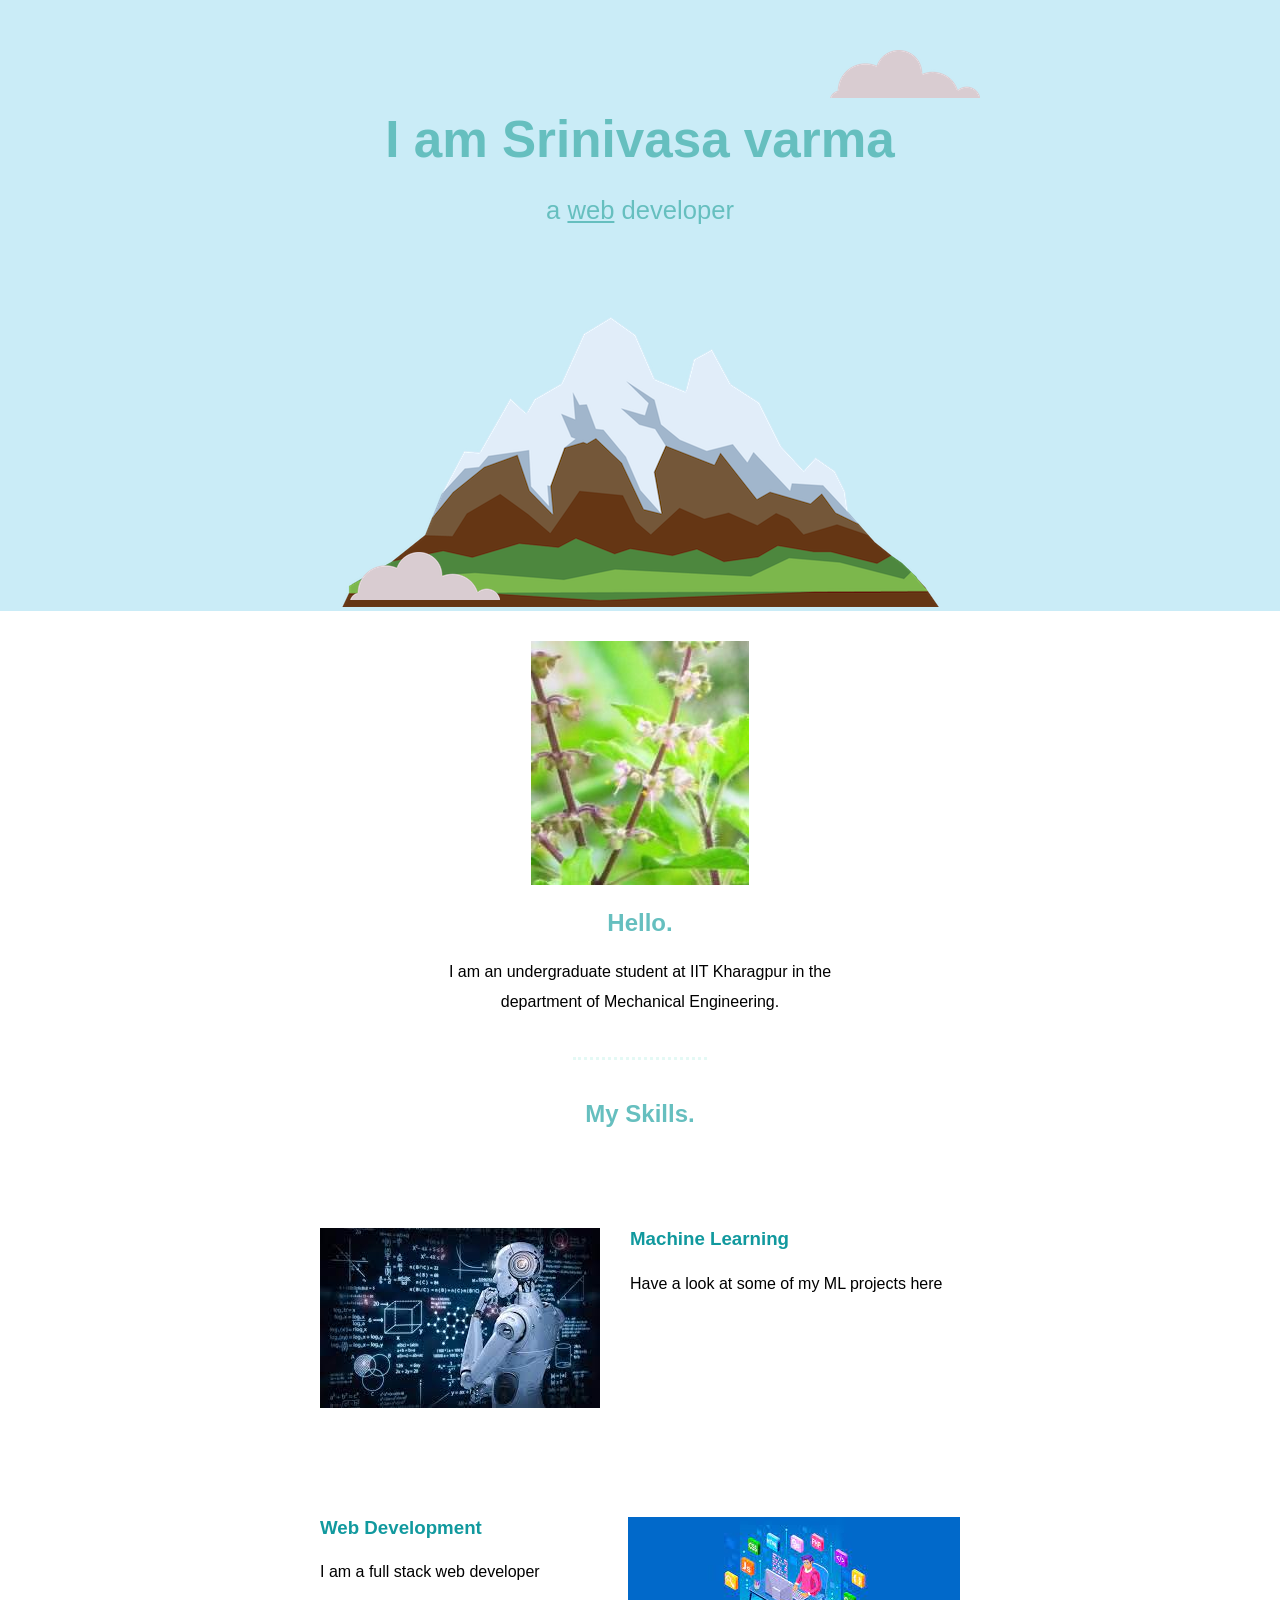
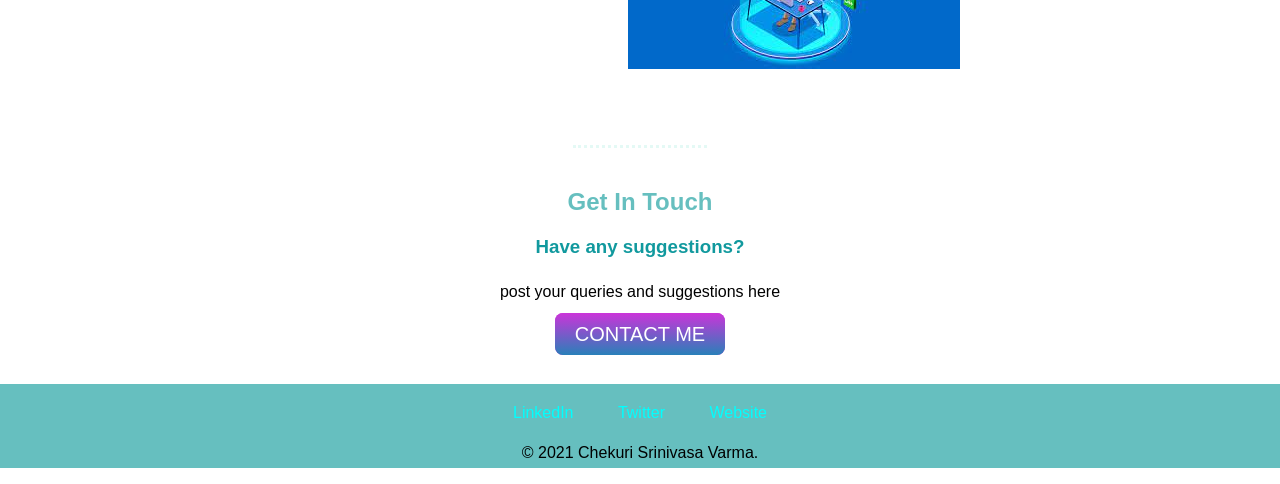
<file: index.html>
<!DOCTYPE html>
<html>
    <head>
        <meta charset="utf-8">
        <title>  Srinivasa Varma</title>
        <link rel="stylesheet" href="web.css">
        <link rel="icon" href="favicon.ico">
         
    </head>
    <body>
        <div class="tc">
            <img class="tcl" src="cloud.png" alt="cloud">
            <h1> I am Srinivasa varma</h1>
            <p class="para">a <span class="webs">web</span> developer</p>
            <img class="bcl" src="cloud.png" alt="cloud">
            <img src="mountain.png" alt="mountain">
        </div>
        <div class="mc">
            <div class="profile">
              <img class="tree"src="tree.jpg" sizes="10px" alt="photo">
              <h2>Hello.</h2>
              <p class="intro">I am an undergraduate student at IIT Kharagpur in the department of Mechanical Engineering.</p>
            </div>
            <hr>
            <div class="skills">
              <h2>My Skills.</h2>
              <div class="skill-row">
                <img class="ml" src="ml.jpg" alt="">
                <h3>Machine Learning</h3>
                <p>Have a look at some of my ML projects here</p>
              </div>
              <br>
              <div class="skill-row">
                <img class="web" src="web.jpg" alt="">
                <h3>Web Development</h3>
                <p>I am a full stack web developer</p>
              </div>
              <br>
            </div>
            <hr>
            <div class="contact-me">
              <h2>Get In Touch</h2>
              <h3>Have any suggestions?</h3>
              <p class="contactmessage"> post your queries and suggestions here </p>
              <a class="btn" href="mailto:srinivasavarmachekuri@gmail.com">CONTACT ME</a>
            </div>
          </div>
          <br>
          
          <div class="bc">
            <a class="footer-link" href="https://www.linkedin.com/">LinkedIn   </a>
            <a class="footer-link" href="https://twitter.com/">Twitter   </a>
            <a class="footer-link" href="https://github.com/">Website</a>
            <p>© 2021 Chekuri Srinivasa Varma.</p>
          </div>
          
    </body>
</html>
</file>
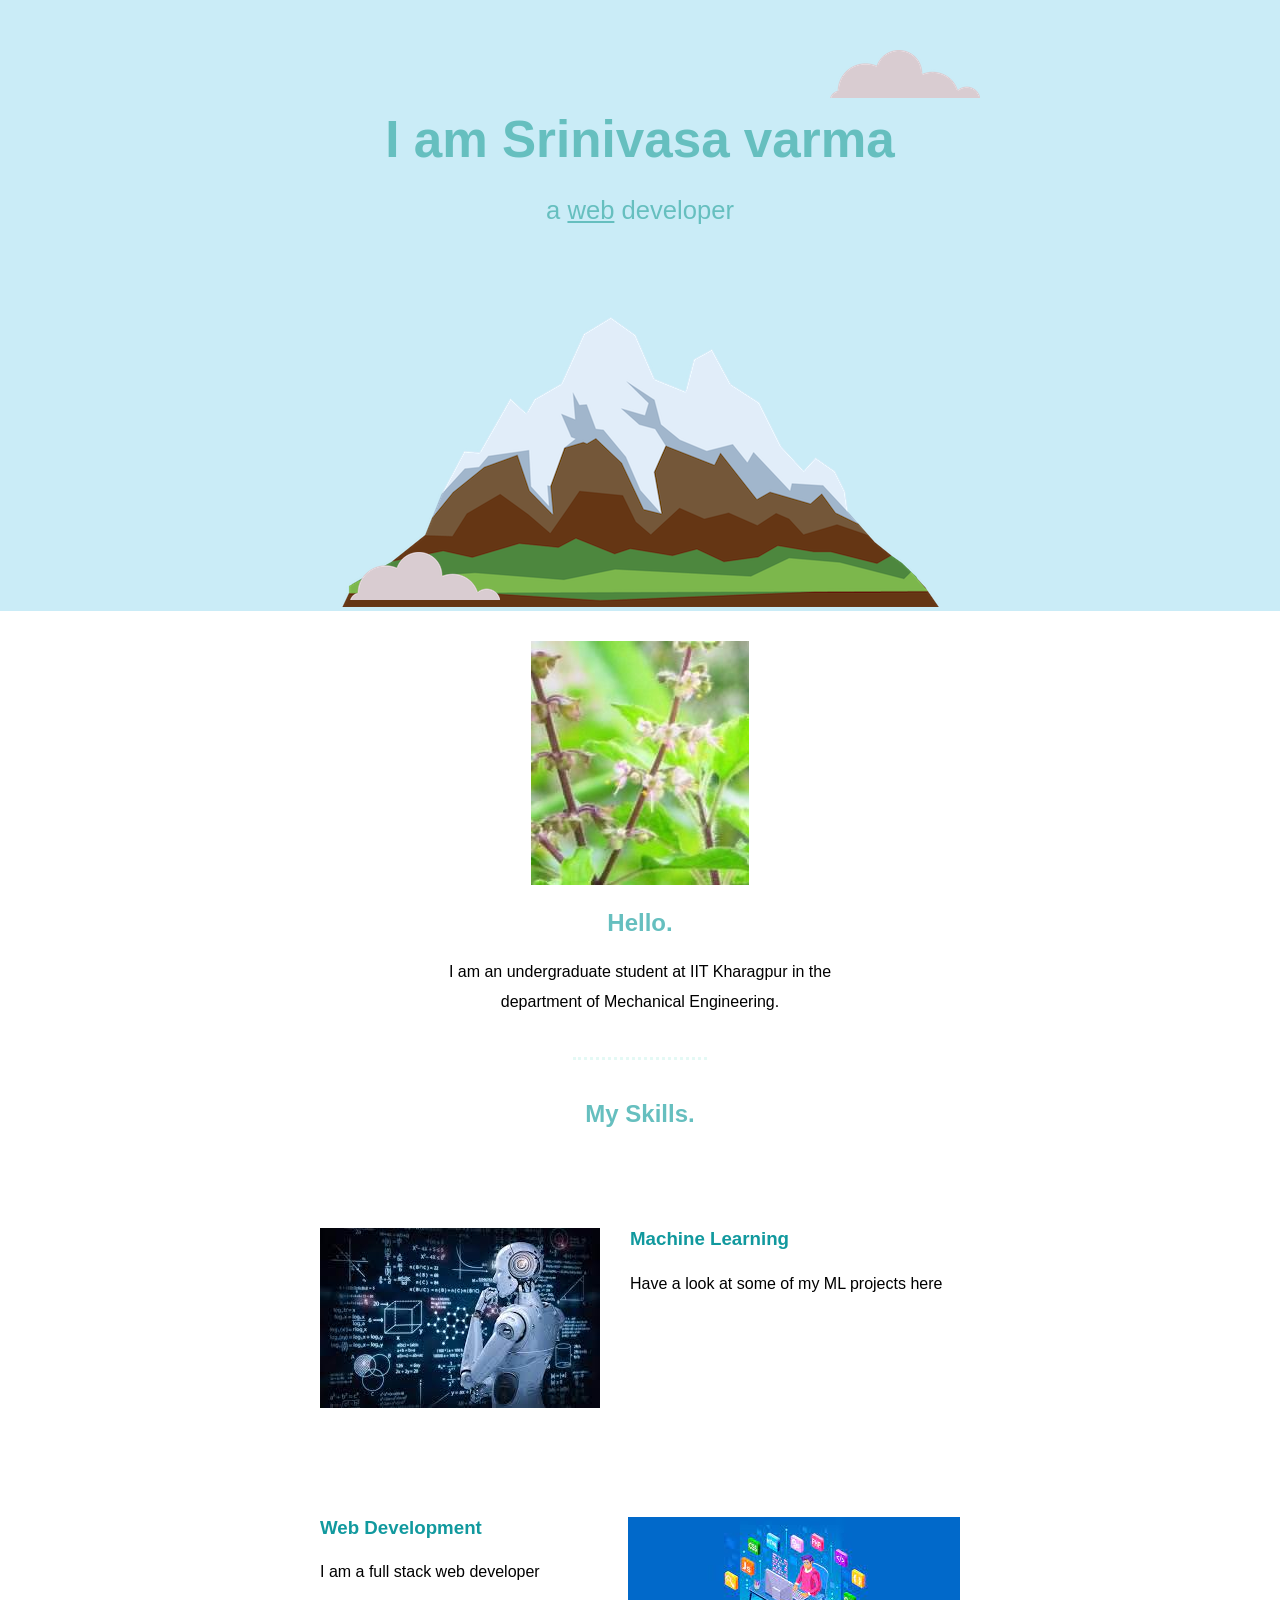
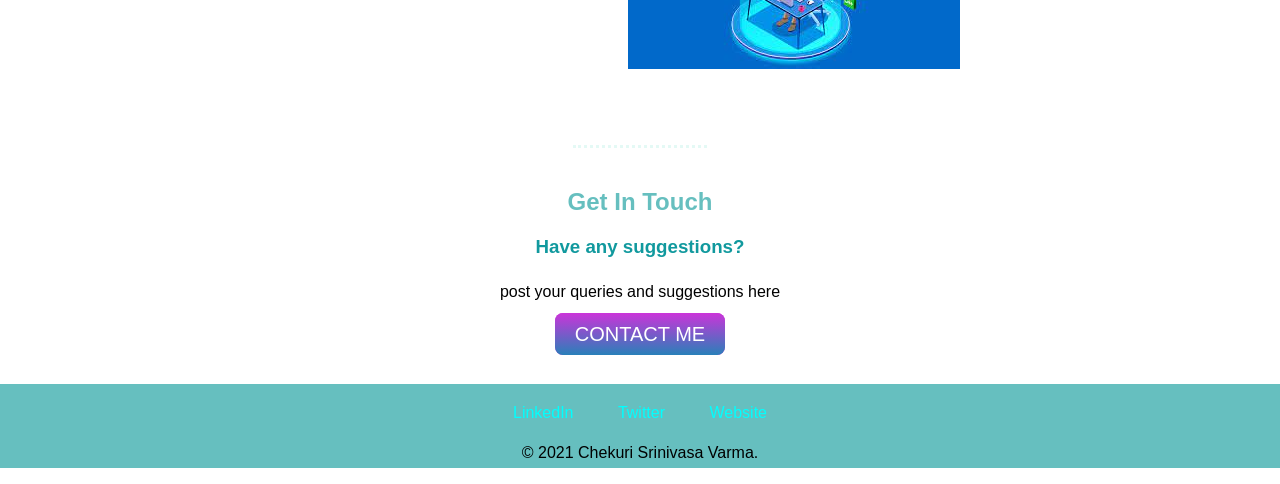
<file: web.html>
<!DOCTYPE html>
<html>
    <head>
        <meta charset="utf-8">
        <title>  Srinivasa Varma</title>
        <link rel="stylesheet" href="web.css">
        <link rel="icon" href="favicon.ico">
         
    </head>
    <body>
        <div class="tc">
            <img class="tcl" src="cloud.png" alt="cloud">
            <h1> I am Srinivasa varma</h1>
            <p class="para">a <span class="webs">web</span> developer</p>
            <img class="bcl" src="cloud.png" alt="cloud">
            <img src="mountain.png" alt="mountain">
        </div>
        <div class="mc">
            <div class="profile">
              <img class="tree"src="tree.jpg" sizes="10px" alt="photo">
              <h2>Hello.</h2>
              <p class="intro">I am an undergraduate student at IIT Kharagpur in the department of Mechanical Engineering.</p>
            </div>
            <hr>
            <div class="skills">
              <h2>My Skills.</h2>
              <div class="skill-row">
                <img class="ml" src="ml.jpg" alt="">
                <h3>Machine Learning</h3>
                <p>Have a look at some of my ML projects here</p>
              </div>
              <br>
              <div class="skill-row">
                <img class="web" src="web.jpg" alt="">
                <h3>Web Development</h3>
                <p>I am a full stack web developer</p>
              </div>
              <br>
            </div>
            <hr>
            <div class="contact-me">
              <h2>Get In Touch</h2>
              <h3>Have any suggestions?</h3>
              <p class="contactmessage"> post your queries and suggestions here </p>
              <a class="btn" href="mailto:srinivasavarmachekuri@gmail.com">CONTACT ME</a>
            </div>
          </div>
          <br>
          
          <div class="bc">
            <a class="footer-link" href="https://www.linkedin.com/">LinkedIn   </a>
            <a class="footer-link" href="https://twitter.com/">Twitter   </a>
            <a class="footer-link" href="https://github.com/">Website</a>
            <p>© 2021 Chekuri Srinivasa Varma.</p>
          </div>
          
    </body>
</html>
</file>
<file: web.css>
.tc{
    background-color: rgb(202, 236, 247);
    padding-top: 100px;
}


.webs{
    text-decoration: underline;
}
body{
    margin: 0;
    text-align: center;
    font-family:'Gill Sans', 'Gill Sans MT', Calibri, 'Trebuchet MS', sans-serif;
}
.skill-row{
    width:50%;
    margin: 100px auto 100px auto;
    text-align: left;
    
}
h1{
    color: #66BFBF;
    margin: 10px auto 0 auto ;
    font-size: 320%;
    
}
h2{ 
    color: #66BFBF;
    font-family: Arial, Helvetica, sans-serif;
}
h3{
    font-family: Verdana, Geneva, Tahoma, sans-serif;
    color: #11999E;
}
.para{
    color: #66BFBF;
    font-size: 160%;
}
.bcl{
    position: absolute;
    left: 350px;
    bottom: 300px;
}
.tcl{
    position: absolute;
    right:300px;
    top:50px;
}
.ml{
    margin-right: 30px;
    float: left;
}
.web{
    margin-left: 30px;
    float: right;
}
hr{
    border: dotted;
    color: #E4F9F5;
    width: 10%;
    border-bottom: none;
    margin: 40px auto;
}
.tree{
    padding-top: 30px;
}
.intro{
    width: 30%;
    margin:auto;
}
p{
    line-height: 30px;
}
.btn {
    background: #cb34d9;
    background-image: -webkit-linear-gradient(top, #cb34d9, #2980b9);
    background-image: -moz-linear-gradient(top, #cb34d9, #2980b9);
    background-image: -ms-linear-gradient(top, #cb34d9, #2980b9);
    background-image: -o-linear-gradient(top, #cb34d9, #2980b9);
    background-image: linear-gradient(to bottom, #cb34d9, #2980b9);
    -webkit-border-radius: 8;
    -moz-border-radius: 8;
    border-radius: 8px;
    font-family: Arial;
    color: #ffffff;
    font-size: 20px;
    padding: 10px 20px 10px 20px;
    text-decoration: none;
  }
  
  .btn:hover {
    background: #3cfc69;
    background-image: -webkit-linear-gradient(top, #3cfc69, #d9d934);
    background-image: -moz-linear-gradient(top, #3cfc69, #d9d934);
    background-image: -ms-linear-gradient(top, #3cfc69, #d9d934);
    background-image: -o-linear-gradient(top, #3cfc69, #d9d934);
    background-image: linear-gradient(to bottom, #3cfc69, #d9d934);
    text-decoration: none;
  }

  .bc{
      
      margin-top: 20px;
      padding-top: 20px;
      background-color: #66BFBF;
  }

a{
    text-decoration: none;
    margin: 10px 20px;
    color: aqua;
}
a:hover{
    color:black
}
</file>
